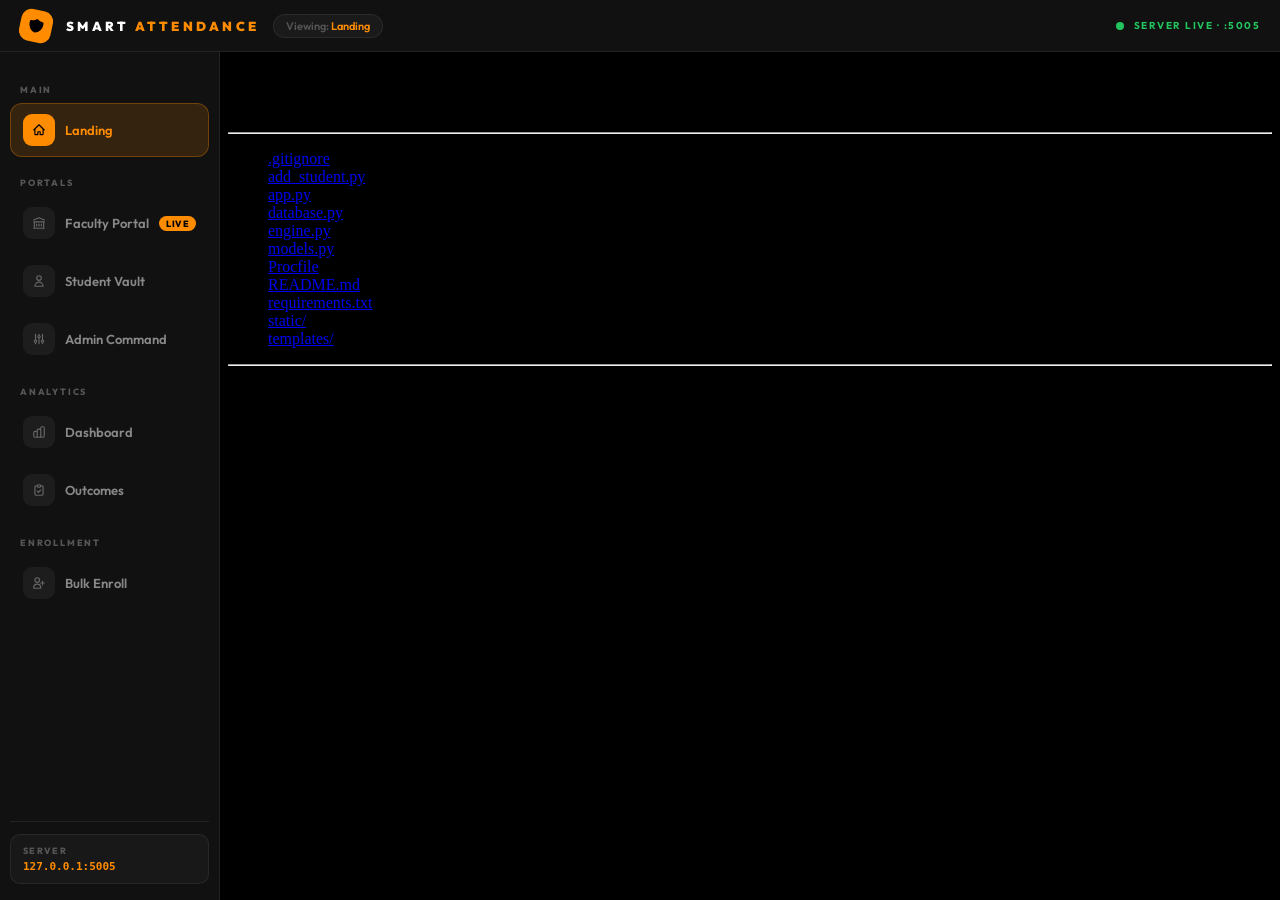
<file: templates/hub.html>
<!DOCTYPE html>
<html lang="en">
<head>
    <meta charset="UTF-8">
    <meta name="viewport" content="width=device-width, initial-scale=1.0">
    <title>Smart Attendance | Unified Hub</title>
    <link href="https://fonts.googleapis.com/css2?family=Outfit:wght@300;400;600;700;800;900&display=swap" rel="stylesheet">
    <style>
        *, *::before, *::after { box-sizing: border-box; margin: 0; padding: 0; }

        :root {
            --orange: #FF8C00;
            --orange-dim: rgba(255, 140, 0, 0.15);
            --bg: #050505;
            --surface: #111111;
            --border: rgba(255,255,255,0.07);
            --text: #ffffff;
            --muted: #555;
            --sidebar-w: 220px;
            --topbar-h: 52px;
        }

        body {
            font-family: 'Outfit', sans-serif;
            background: var(--bg);
            color: var(--text);
            height: 100vh;
            overflow: hidden;
            display: flex;
            flex-direction: column;
        }

        /* ── TOP BAR ── */
        #topbar {
            height: var(--topbar-h);
            background: var(--surface);
            border-bottom: 1px solid var(--border);
            display: flex;
            align-items: center;
            padding: 0 20px;
            gap: 14px;
            flex-shrink: 0;
            z-index: 100;
        }

        .logo-mark {
            width: 32px; height: 32px;
            background: var(--orange);
            border-radius: 10px;
            display: flex; align-items: center; justify-content: center;
            flex-shrink: 0;
            transform: rotate(12deg);
        }
        .logo-mark svg { width: 16px; height: 16px; color: #000; stroke: #000; }

        #topbar h1 {
            font-size: 13px;
            font-weight: 900;
            letter-spacing: 0.25em;
            text-transform: uppercase;
            color: var(--text);
        }
        #topbar h1 span { color: var(--orange); }

        .topbar-right {
            margin-left: auto;
            display: flex;
            align-items: center;
            gap: 10px;
        }

        .status-dot {
            width: 8px; height: 8px;
            border-radius: 50%;
            background: #22c55e;
            animation: pulse-green 2s ease-in-out infinite;
        }
        @keyframes pulse-green {
            0%, 100% { box-shadow: 0 0 0 0 rgba(34,197,94,0.5); }
            50% { box-shadow: 0 0 0 5px rgba(34,197,94,0); }
        }

        .status-label {
            font-size: 10px;
            font-weight: 700;
            letter-spacing: 0.15em;
            text-transform: uppercase;
            color: #22c55e;
        }

        .current-page-label {
            font-size: 11px;
            font-weight: 600;
            color: var(--muted);
            padding: 4px 12px;
            background: rgba(255,255,255,0.04);
            border-radius: 20px;
            border: 1px solid var(--border);
        }
        .current-page-label span { color: var(--orange); }

        /* ── BODY BELOW TOPBAR ── */
        #layout {
            display: flex;
            flex: 1;
            overflow: hidden;
        }

        /* ── SIDEBAR ── */
        #sidebar {
            width: var(--sidebar-w);
            background: var(--surface);
            border-right: 1px solid var(--border);
            display: flex;
            flex-direction: column;
            padding: 16px 10px;
            gap: 4px;
            flex-shrink: 0;
            overflow-y: auto;
        }

        .nav-section-label {
            font-size: 9px;
            font-weight: 800;
            letter-spacing: 0.2em;
            text-transform: uppercase;
            color: var(--muted);
            padding: 8px 10px 4px;
            margin-top: 8px;
        }

        .nav-item {
            display: flex;
            align-items: center;
            gap: 10px;
            padding: 10px 12px;
            border-radius: 12px;
            cursor: pointer;
            border: 1px solid transparent;
            transition: all 0.2s ease;
            text-decoration: none;
            color: #888;
            font-size: 13px;
            font-weight: 600;
        }
        .nav-item:hover {
            background: rgba(255,255,255,0.05);
            color: var(--text);
        }
        .nav-item.active {
            background: var(--orange-dim);
            border-color: rgba(255,140,0,0.3);
            color: var(--orange);
        }

        .nav-icon {
            width: 32px; height: 32px;
            border-radius: 9px;
            display: flex; align-items: center; justify-content: center;
            background: rgba(255,255,255,0.05);
            flex-shrink: 0;
            transition: background 0.2s;
        }
        .nav-item.active .nav-icon { background: var(--orange); }
        .nav-item.active .nav-icon svg { stroke: #000; }
        .nav-icon svg { width: 14px; height: 14px; stroke: #666; stroke-width: 2; fill: none; }

        .nav-badge {
            margin-left: auto;
            font-size: 9px;
            font-weight: 800;
            padding: 2px 7px;
            border-radius: 20px;
            background: var(--orange);
            color: #000;
            letter-spacing: 0.05em;
        }

        /* ── IFRAME CONTAINER ── */
        #frame-wrapper {
            flex: 1;
            position: relative;
            overflow: hidden;
            background: #000;
        }

        #portal-frame {
            width: 100%;
            height: 100%;
            border: none;
            display: block;
        }

        /* Loading overlay */
        #frame-loader {
            position: absolute;
            inset: 0;
            background: var(--bg);
            display: flex;
            flex-direction: column;
            align-items: center;
            justify-content: center;
            gap: 16px;
            z-index: 10;
            transition: opacity 0.4s ease;
        }
        #frame-loader.hidden {
            opacity: 0;
            pointer-events: none;
        }

        .loader-ring {
            width: 48px; height: 48px;
            border: 3px solid rgba(255,140,0,0.15);
            border-top-color: var(--orange);
            border-radius: 50%;
            animation: spin 0.8s linear infinite;
        }
        @keyframes spin { to { transform: rotate(360deg); } }

        .loader-text {
            font-size: 11px;
            font-weight: 700;
            letter-spacing: 0.2em;
            text-transform: uppercase;
            color: var(--muted);
        }

        /* ── SIDEBAR FOOTER ── */
        .sidebar-footer {
            margin-top: auto;
            padding-top: 12px;
            border-top: 1px solid var(--border);
        }

        .server-info {
            padding: 10px 12px;
            background: rgba(255,255,255,0.03);
            border-radius: 10px;
            border: 1px solid var(--border);
        }
        .server-info .label {
            font-size: 9px;
            font-weight: 800;
            letter-spacing: 0.15em;
            text-transform: uppercase;
            color: var(--muted);
            margin-bottom: 4px;
        }
        .server-info .url {
            font-size: 11px;
            font-weight: 700;
            color: var(--orange);
            font-family: monospace;
        }

        /* Scrollbar */
        #sidebar::-webkit-scrollbar { width: 4px; }
        #sidebar::-webkit-scrollbar-track { background: transparent; }
        #sidebar::-webkit-scrollbar-thumb { background: rgba(255,255,255,0.1); border-radius: 4px; }
    </style>
</head>
<body>

    <!-- TOP BAR -->
    <div id="topbar">
        <div class="logo-mark">
            <svg viewBox="0 0 24 24" stroke-width="3"><path stroke-linecap="round" stroke-linejoin="round" d="M9 12l2 2 4-4m5.618-4.016A11.955 11.955 0 0112 2.944a11.955 11.955 0 01-8.618 3.04A12.02 12.02 0 003 9c0 5.591 3.824 10.29 9 11.622 5.176-1.332 9-6.03 9-11.622 0-1.042-.133-2.052-.382-3.016z"/></svg>
        </div>
        <h1>SMART <span>ATTENDANCE</span></h1>
        <div class="current-page-label">Viewing: <span id="current-label">Landing</span></div>
        <div class="topbar-right">
            <div class="status-dot"></div>
            <span class="status-label">Server Live · :5005</span>
        </div>
    </div>

    <!-- MAIN LAYOUT -->
    <div id="layout">

        <!-- SIDEBAR -->
        <nav id="sidebar">
            <span class="nav-section-label">Main</span>

            <div class="nav-item active" onclick="navigate('/', 'Landing', this)">
                <div class="nav-icon">
                    <svg viewBox="0 0 24 24"><path stroke-linecap="round" stroke-linejoin="round" d="M3 12l9-9 9 9M5 10v9a1 1 0 001 1h4v-5h4v5h4a1 1 0 001-1v-9"/></svg>
                </div>
                Landing
            </div>

            <span class="nav-section-label">Portals</span>

            <div class="nav-item" onclick="navigate('/faculty', 'Faculty Portal', this)">
                <div class="nav-icon">
                    <svg viewBox="0 0 24 24"><path stroke-linecap="round" stroke-linejoin="round" d="M8 14v3m4-3v3m4-3v3M3 21h18M3 10h18M3 7l9-4 9 4M4 10h16v11H4V10z"/></svg>
                </div>
                Faculty Portal
                <span class="nav-badge">LIVE</span>
            </div>

            <div class="nav-item" onclick="navigate('/student', 'Student Vault', this)">
                <div class="nav-icon">
                    <svg viewBox="0 0 24 24"><path stroke-linecap="round" stroke-linejoin="round" d="M16 7a4 4 0 11-8 0 4 4 0 018 0zM12 14a7 7 0 00-7 7h14a7 7 0 00-7-7z"/></svg>
                </div>
                Student Vault
            </div>

            <div class="nav-item" onclick="navigate('/admin', 'Admin Command', this)">
                <div class="nav-icon">
                    <svg viewBox="0 0 24 24"><path stroke-linecap="round" stroke-linejoin="round" d="M12 6V4m0 2a2 2 0 100 4m0-4a2 2 0 110 4m-6 8a2 2 0 100-4m0 4a2 2 0 110-4m0 4v2m0-6V4m6 6v10m6-2a2 2 0 100-4m0 4a2 2 0 110-4m0 4v2m0-6V4"/></svg>
                </div>
                Admin Command
            </div>

            <span class="nav-section-label">Analytics</span>

            <div class="nav-item" onclick="navigate('/dashboard', 'Dashboard', this)">
                <div class="nav-icon">
                    <svg viewBox="0 0 24 24"><path stroke-linecap="round" stroke-linejoin="round" d="M9 19v-6a2 2 0 00-2-2H5a2 2 0 00-2 2v6a2 2 0 002 2h2a2 2 0 002-2zm0 0V9a2 2 0 012-2h2a2 2 0 012 2v10m-6 0a2 2 0 002 2h2a2 2 0 002-2m0 0V5a2 2 0 012-2h2a2 2 0 012 2v14a2 2 0 01-2 2h-2a2 2 0 01-2-2z"/></svg>
                </div>
                Dashboard
            </div>

            <div class="nav-item" onclick="navigate('/outcomes', 'Outcomes', this)">
                <div class="nav-icon">
                    <svg viewBox="0 0 24 24"><path stroke-linecap="round" stroke-linejoin="round" d="M9 5H7a2 2 0 00-2 2v12a2 2 0 002 2h10a2 2 0 002-2V7a2 2 0 00-2-2h-2M9 5a2 2 0 002 2h2a2 2 0 002-2M9 5a2 2 0 012-2h2a2 2 0 012 2m-6 9l2 2 4-4"/></svg>
                </div>
                Outcomes
            </div>

            <span class="nav-section-label">Enrollment</span>

            <div class="nav-item" onclick="navigate('/enroll', 'Bulk Enroll', this)">
                <div class="nav-icon">
                    <svg viewBox="0 0 24 24"><path stroke-linecap="round" stroke-linejoin="round" d="M18 9v3m0 0v3m0-3h3m-3 0h-3m-2-5a4 4 0 11-8 0 4 4 0 018 0zM3 20a6 6 0 0112 0v1H3v-1z"/></svg>
                </div>
                Bulk Enroll
            </div>

            <!-- Server Info -->
            <div class="sidebar-footer">
                <div class="server-info">
                    <div class="label">Server</div>
                    <div class="url">127.0.0.1:5005</div>
                </div>
            </div>
        </nav>

        <!-- IFRAME WRAPPER -->
        <div id="frame-wrapper">
            <div id="frame-loader">
                <div class="loader-ring"></div>
                <div class="loader-text">Loading Portal…</div>
            </div>
            <iframe id="portal-frame" src="/" title="Portal Frame" onload="frameLoaded()"></iframe>
        </div>

    </div>

    <script>
        const frame = document.getElementById('portal-frame');
        const loader = document.getElementById('frame-loader');
        const label  = document.getElementById('current-label');
        let activeItem = document.querySelector('.nav-item.active');

        function navigate(path, name, el) {
            // Show loader
            loader.classList.remove('hidden');

            // Update active nav
            if (activeItem) activeItem.classList.remove('active');
            el.classList.add('active');
            activeItem = el;

            // Update label
            label.textContent = name;

            // Load iframe
            frame.src = path;
        }

        function frameLoaded() {
            // Small delay for smooth transition
            setTimeout(() => {
                loader.classList.add('hidden');
            }, 200);
        }

        // Initial load — hide loader once ready
        window.addEventListener('load', () => {
            setTimeout(() => loader.classList.add('hidden'), 600);
        });
    </script>

</body>
</html>
</file>
